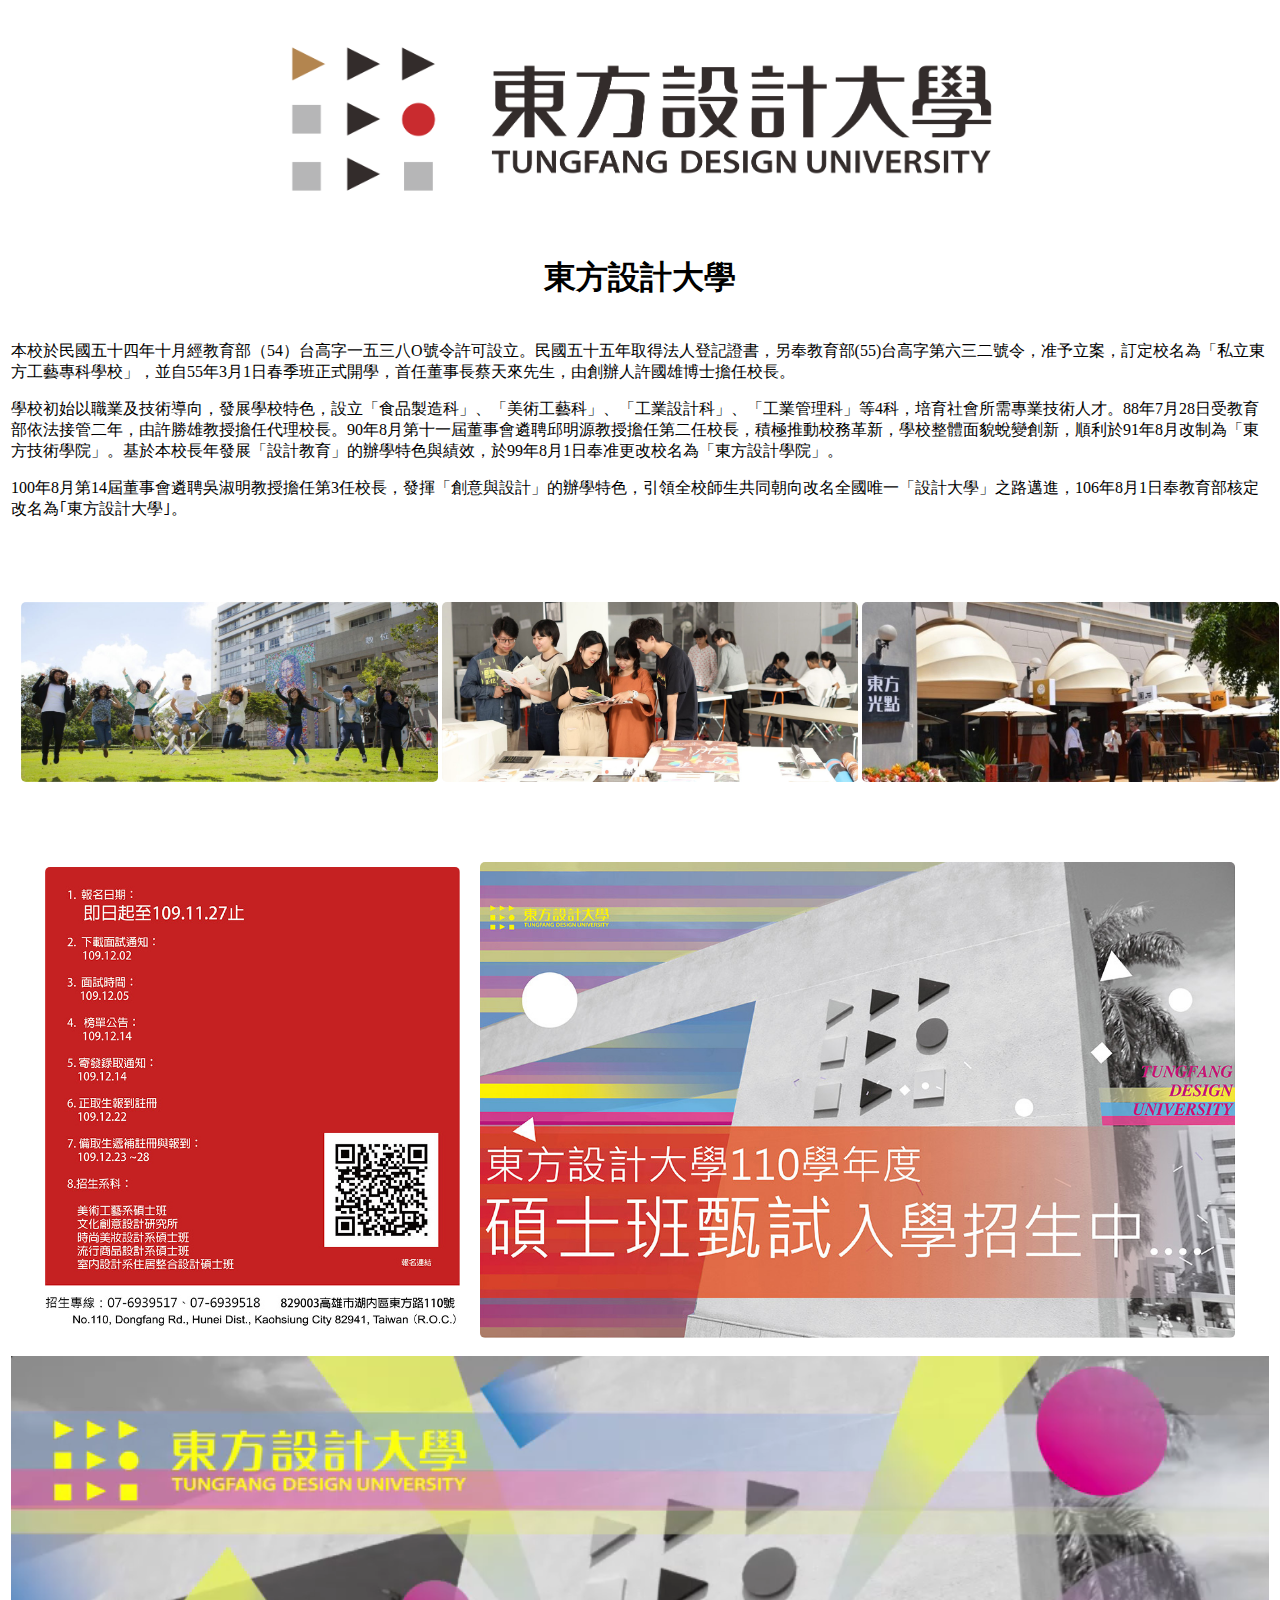
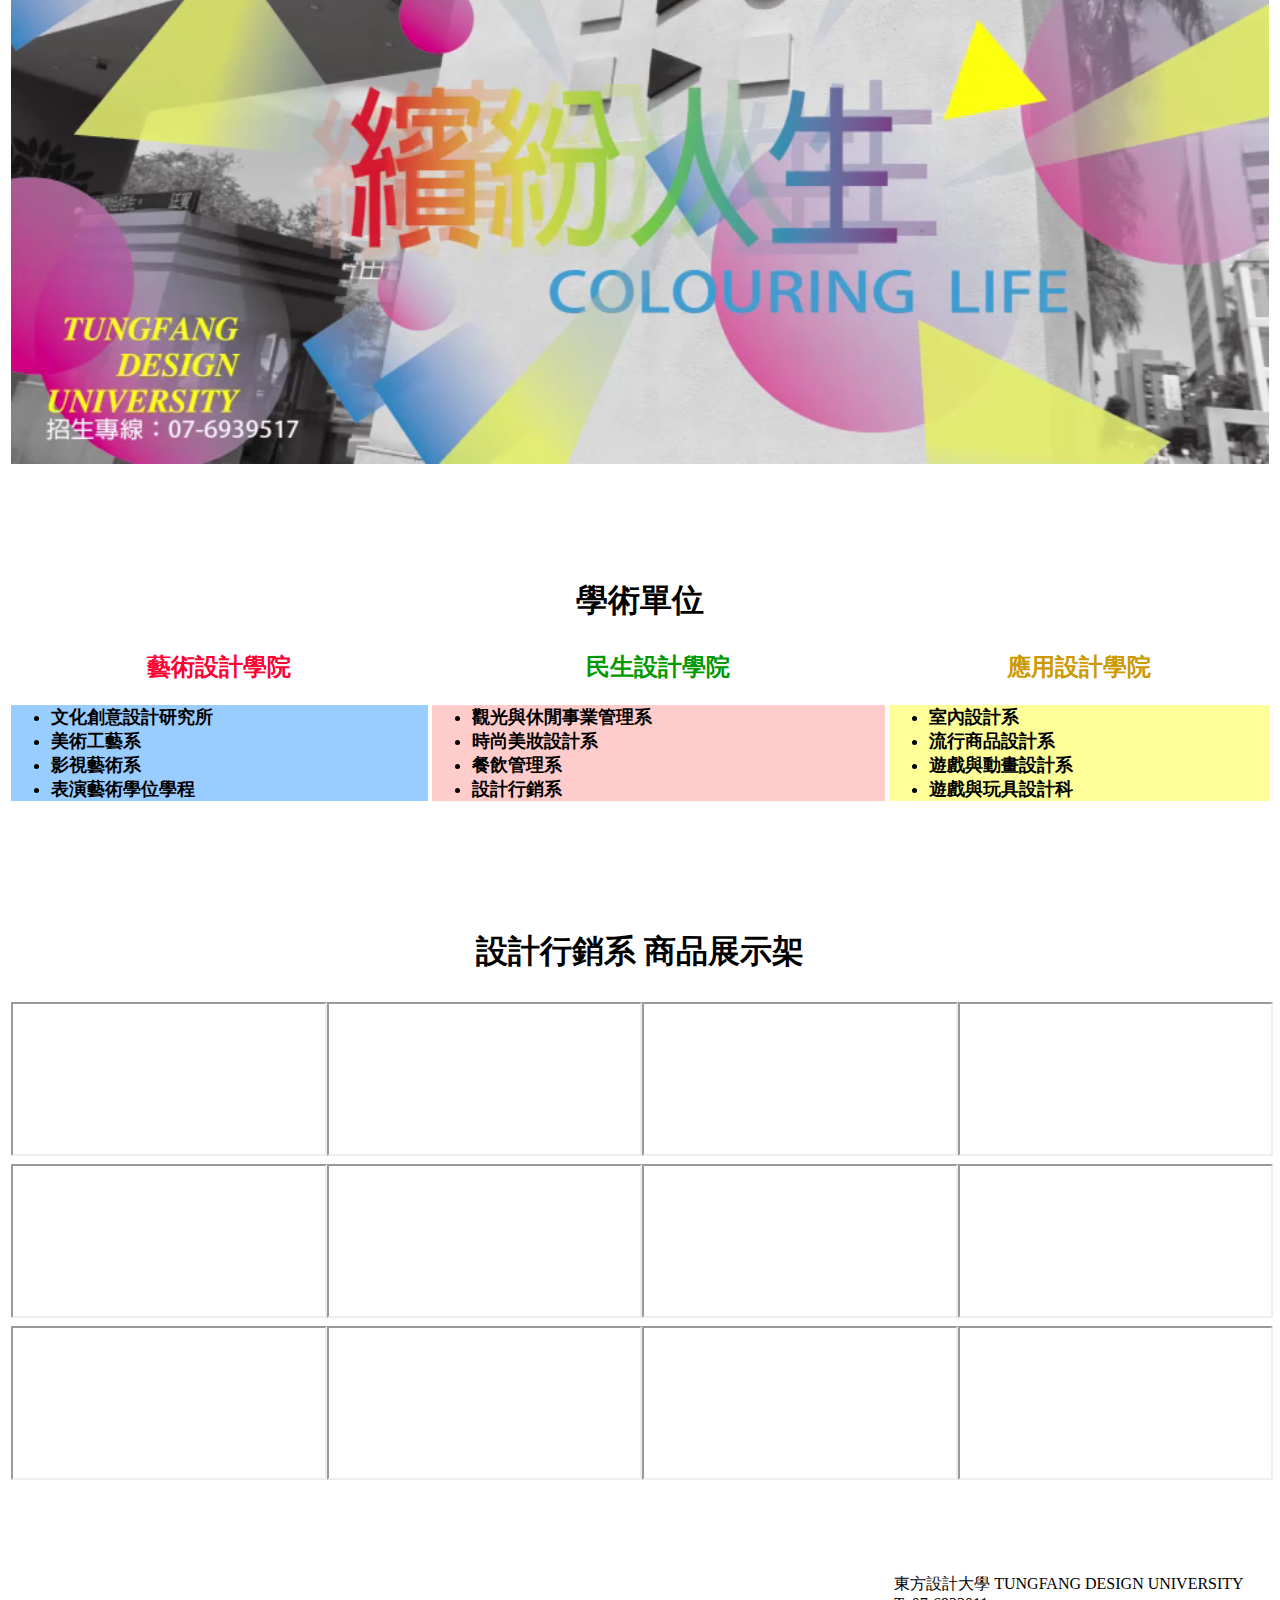
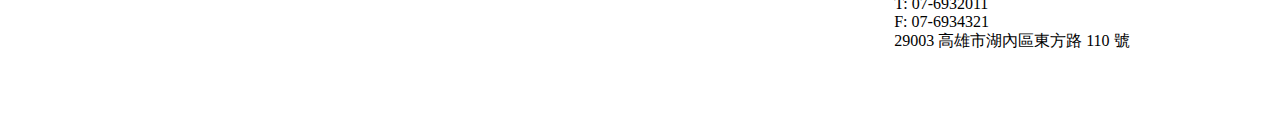
<file: index.html>
<!DOCTYPE html>
<html>
  <head>

    <meta http-equiv="Content-Type" content="text/html; charset=utf-8" />

    <title>Babylon.js sample code</title>

    <link href="Babylon_js/css/custom.css" rel="stylesheet" type="text/css">

  </head>

  <body>

    <table width="100%">
      <tr>
        <td align="center"><a href="https://www.tf.edu.tw/"><img src="images/tdu.png"width="60%"></a></td>
      </tr>

      <tr>
        <td align="center"><h1>東方設計大學</h1></td>
      </tr>
      <tr>
        <td>
          <p class="context">本校於民國五十四年十月經教育部（54）台高字一五三八O號令許可設立。民國五十五年取得法人登記證書，另奉教育部(55)台高字第六三二號令，准予立案，訂定校名為「私立東方工藝專科學校」，並自55年3月1日春季班正式開學，首任董事長蔡天來先生，由創辦人許國雄博士擔任校長。</p>
          <p class="context">學校初始以職業及技術導向，發展學校特色，設立「食品製造科」、「美術工藝科」、「工業設計科」、「工業管理科」等4科，培育社會所需專業技術人才。88年7月28日受教育部依法接管二年，由許勝雄教授擔任代理校長。90年8月第十一屆董事會遴聘邱明源教授擔任第二任校長，積極推動校務革新，學校整體面貌蛻變創新，順利於91年8月改制為「東方技術學院」。基於本校長年發展「設計教育」的辦學特色與績效，於99年8月1日奉准更改校名為「東方設計學院」。</p>
          <p class="context">100年8月第14屆董事會遴聘吳淑明教授擔任第3任校長，發揮「創意與設計」的辦學特色，引領全校師生共同朝向改名全國唯一「設計大學」之路邁進，106年8月1日奉教育部核定改名為｢東方設計大學｣。</p>
        </td>
      </tr>
    </table>
      
    <p>&nbsp;</p>

    <table width="100%">
        <tr>
          <td align="center"><img src="images/why-01.jpg" width="100%"></td>
          <td align="center"><img src="images/why-02.jpg" width="100%"></td>
          <td align="center"><img src="images/why-03.jpg" width="100%"></td>
        </tr>
    </table>

    <p>&nbsp;</p>

    <table width="100%">
      <tr>
        <td align="center"> <img src="images/banner-02.jpg" width="33%"><img src="images/banner-01.jpg" width="60%"> </td>    
      </tr>
      
      <tr>
        <td><video src="clips/tdu_intro.mp4" width="100%"loop autoplay muted="true"> </video></td>
      </tr>
    </table>  
    
    <p>&nbsp;</p>
    <p>&nbsp;</p>

    <table width="100%"> 
      <tr>
        <td align="center"><h1>學術單位</h1></td>
      </tr>
    </table>

    <table width="100%">
      <tr>
        <td align="center" class="table_title_01">藝術設計學院</td>
        <td align="center" class="table_title_02">民生設計學院</td>
        <td align="center" class="table_title_03">應用設計學院</td>
      </tr>
      <tr>
        <td><ul class="table_content_01">
          <li>文化創意設計研究所</li>
          <li>美術工藝系</li>
          <li>影視藝術系</li>
          <li>表演藝術學位學程</li>
        </ul></td>
        <td><ul class="table_content_02">
          <li>觀光與休閒事業管理系</li>
          <li>時尚美妝設計系</li>
          <li>餐飲管理系</li>
          <li>設計行銷系</li>
        </ul></td>
        <td><ul class="table_content_03">
          <li>室內設計系</li>
          <li>流行商品設計系</li>
          <li>遊戲與動畫設計系</li>
          <li>遊戲與玩具設計科</li>
        </ul></td>
      </tr>
    </table>


    <p>&nbsp;</p>
    <p>&nbsp;</p>

    <table width="100%">
      <tr>
        <td align="center"><h1>設計行銷系  商品展示架</h1></td>
      </tr>
    </table>

    <table width="100%" height="300">
      <tr>
        <td><iframe src="pages/viewer_01.html" frameborder="1" width="100%" height="100%"></iframe></td>
        <td><iframe src="pages/viewer_02.html" frameborder="1" width="100%" height="100%"></iframe></td>
        <td><iframe src="pages/viewer_03.html" frameborder="1" width="100%" height="100%"></iframe></td>
        <td><iframe src="pages/viewer_04.html" frameborder="1" width="100%" height="100%"></iframe></td>
      </tr>

      <tr>
        <td><iframe src="pages/viewer_01.html" frameborder="1" width="100%" height="100%"></iframe></td>
        <td><iframe src="pages/viewer_02.html" frameborder="1" width="100%" height="100%"></iframe></td>
        <td><iframe src="pages/viewer_03.html" frameborder="1" width="100%" height="100%"></iframe></td>
        <td><iframe src="pages/viewer_04.html" frameborder="1" width="100%" height="100%"></iframe></td>
      </tr>

      <tr>
        <td><iframe src="pages/viewer_01.html" frameborder="1" width="100%" height="100%"></iframe></td>
        <td><iframe src="pages/viewer_02.html" frameborder="1" width="100%" height="100%"></iframe></td>
        <td><iframe src="pages/viewer_03.html" frameborder="1" width="100%" height="100%"></iframe></td>
        <td><iframe src="pages/viewer_04.html" frameborder="1" width="100%" height="100%"></iframe></td>
      </tr>

    </table>


    <P>&nbsp;</P>
    <P>&nbsp;</P>

    
    <table width="100%">
      <tr>
        <td></td>
        <td></td>
        <td align="left" width="30%">
          東方設計大學 TUNGFANG DESIGN UNIVERSITY<br>
          T: 07-6932011<br>
          F: 07-6934321<br>
          29003 高雄市湖內區東方路 110 號<br>
        </td>
      </tr>
    </table>

   
    <P>&nbsp;</P>
    <P>&nbsp;</P>

  </body>

</html>
</file>
<file: Babylon_js/css/custom.css>
@charset "UTF-8";		      

img {
	border-radius: 5px;
	margin: 10px;
    }
        
.table_title_01 {
	font-size: 24px;
	color: #F03;
	font-weight: bold;
	}

.table_title_02 {
	font-size: 24px;
	color: #090;
	font-weight: bold;
	}

.table_title_03 {
	font-size: 24px;
	color: #C90;
	font-weight: bold;
	}

.table_content_01 {
	font-size: 18px;
	font-weight: bold;
	background-color: #9CF;
	}

.table_content_02 {
	font-size: 18px;
	font-weight: bold;
	background-color: #FCC;
	}

.table_content_03 {
		font-size: 18px;
		font-weight: bold;
		background-color: #FF9;
	}
</file>
